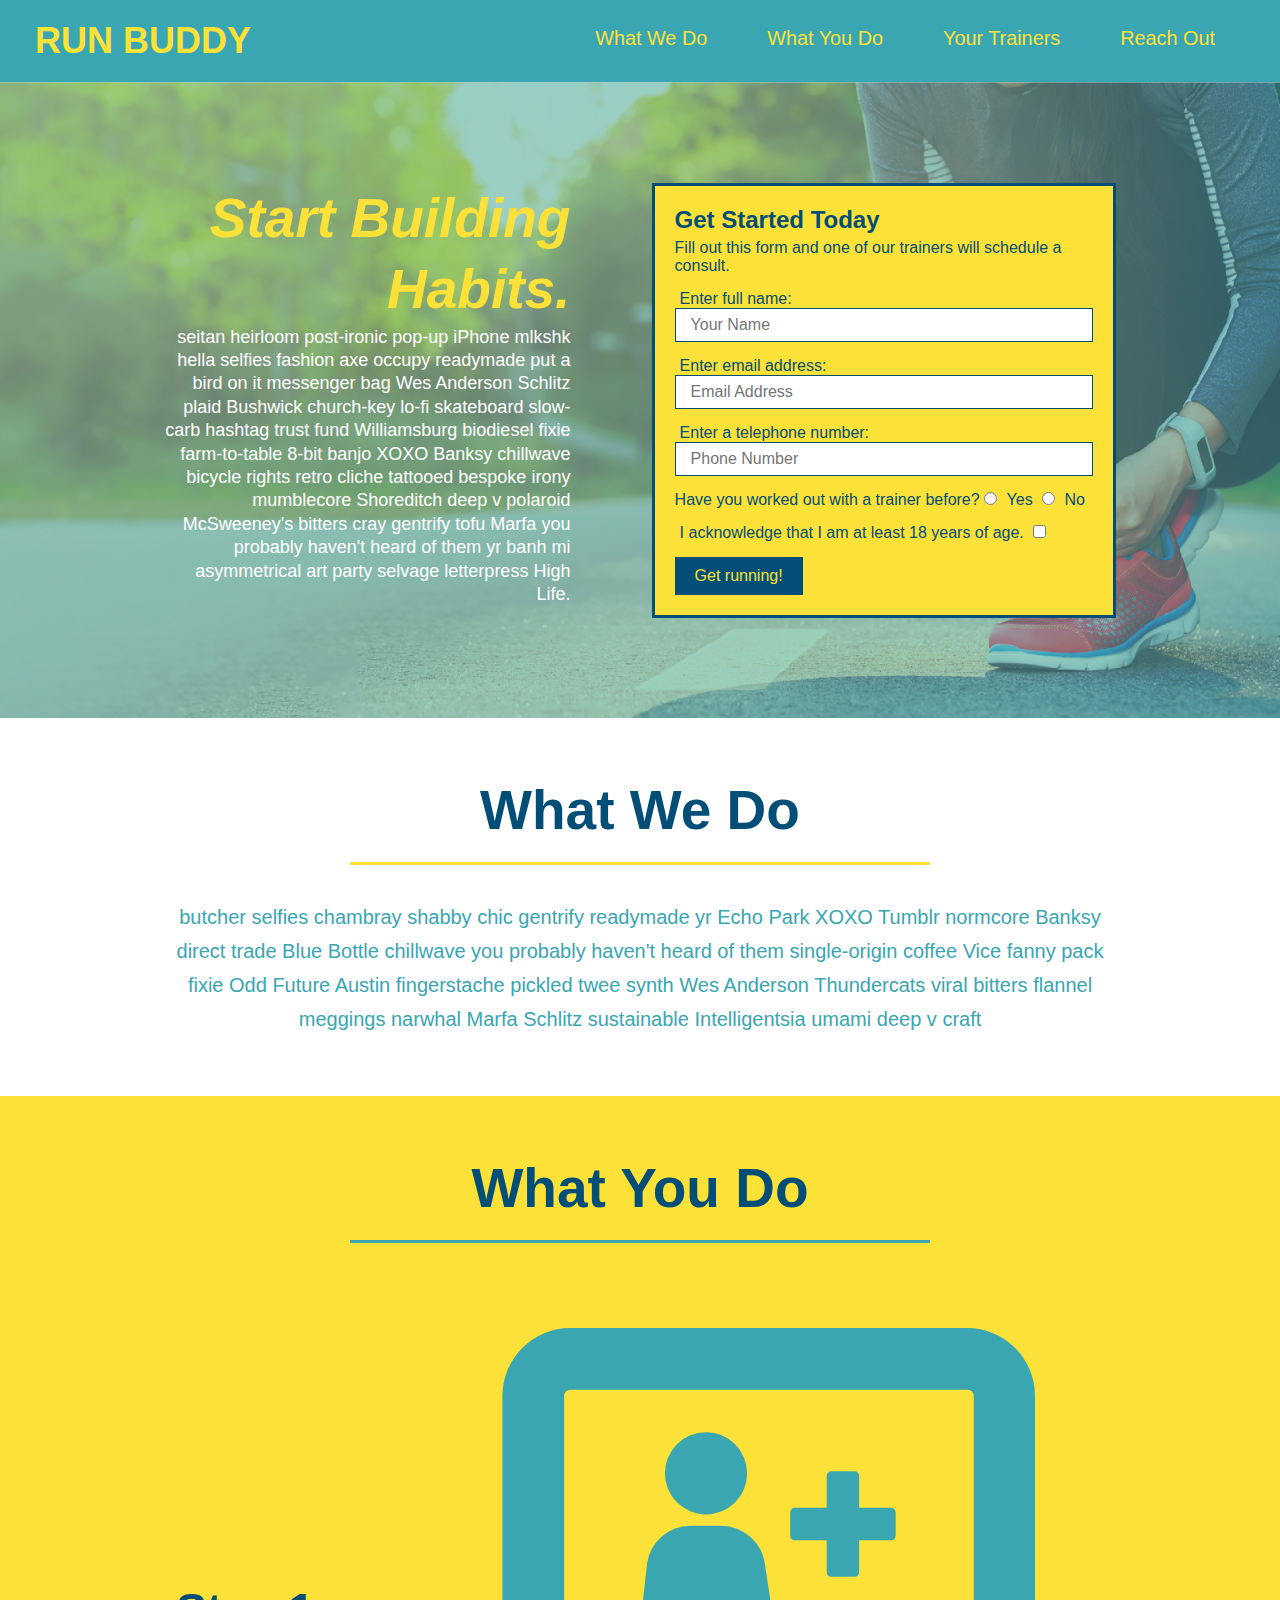
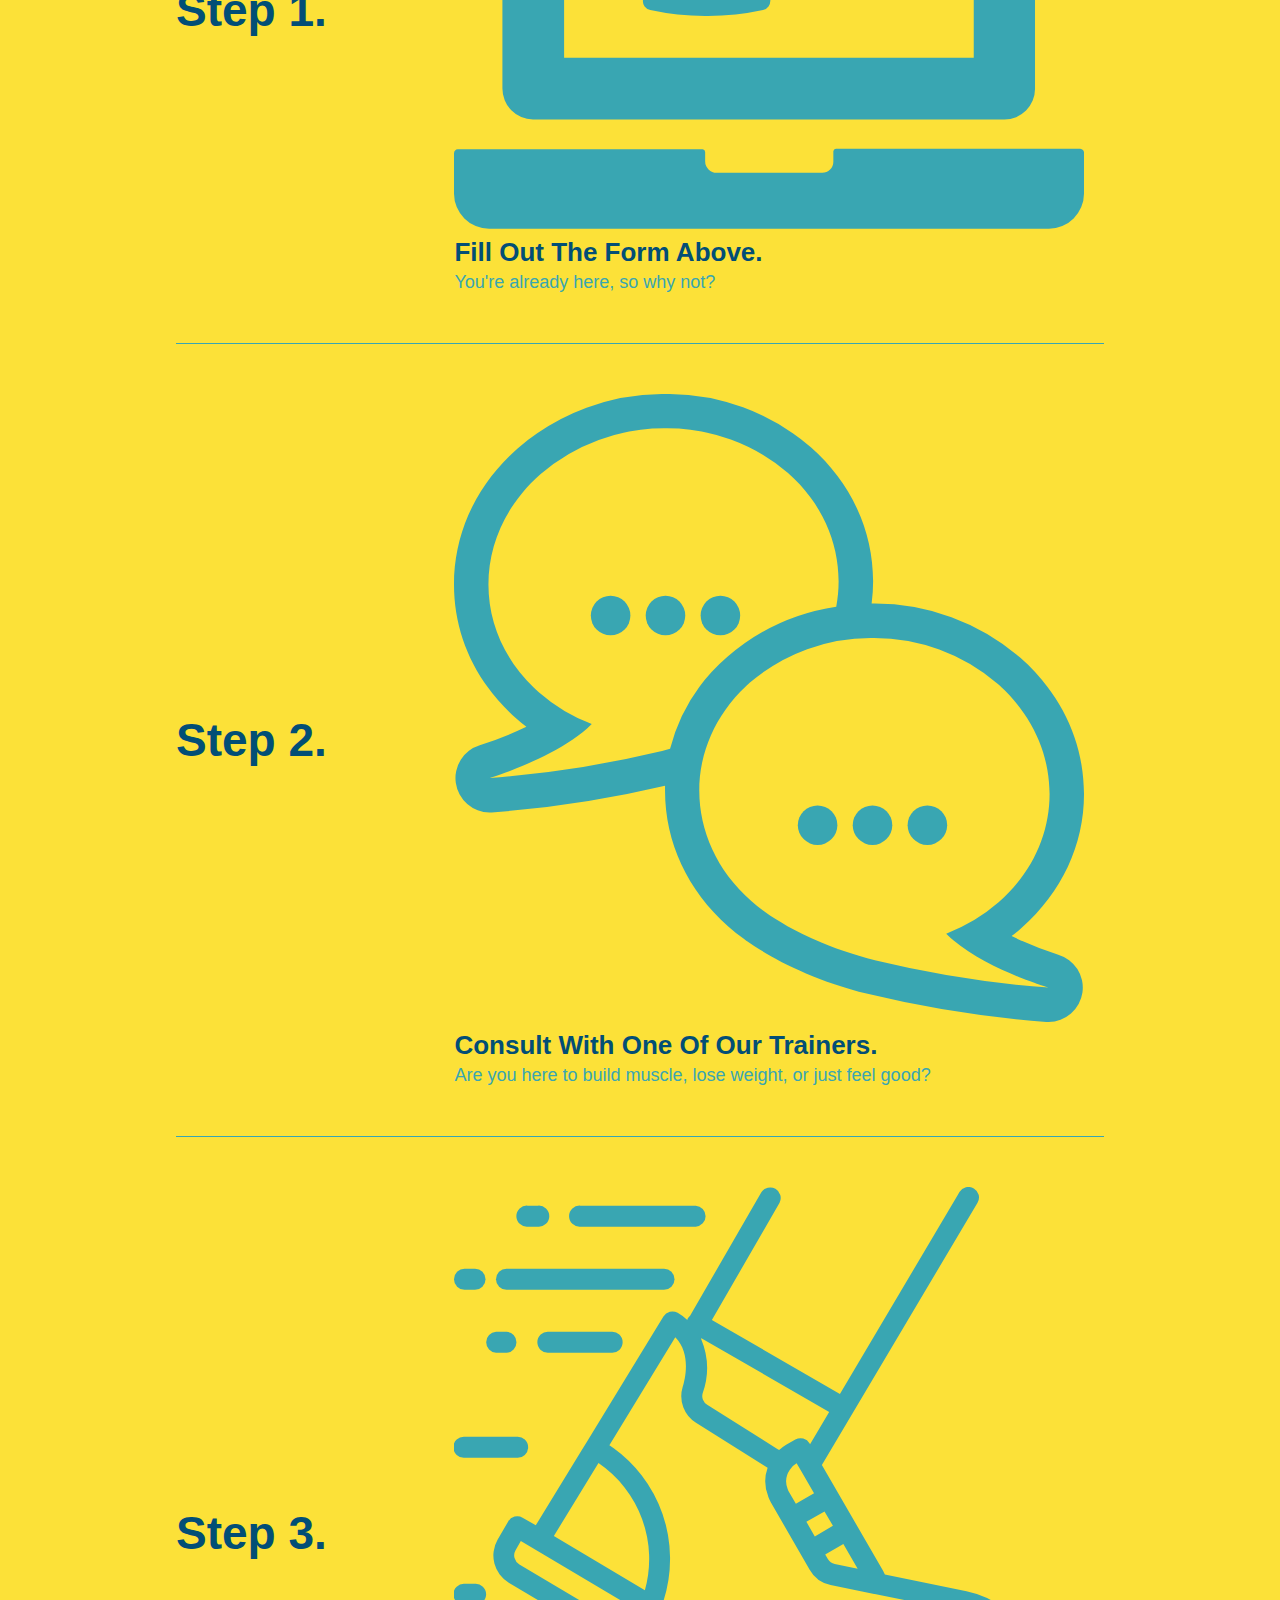
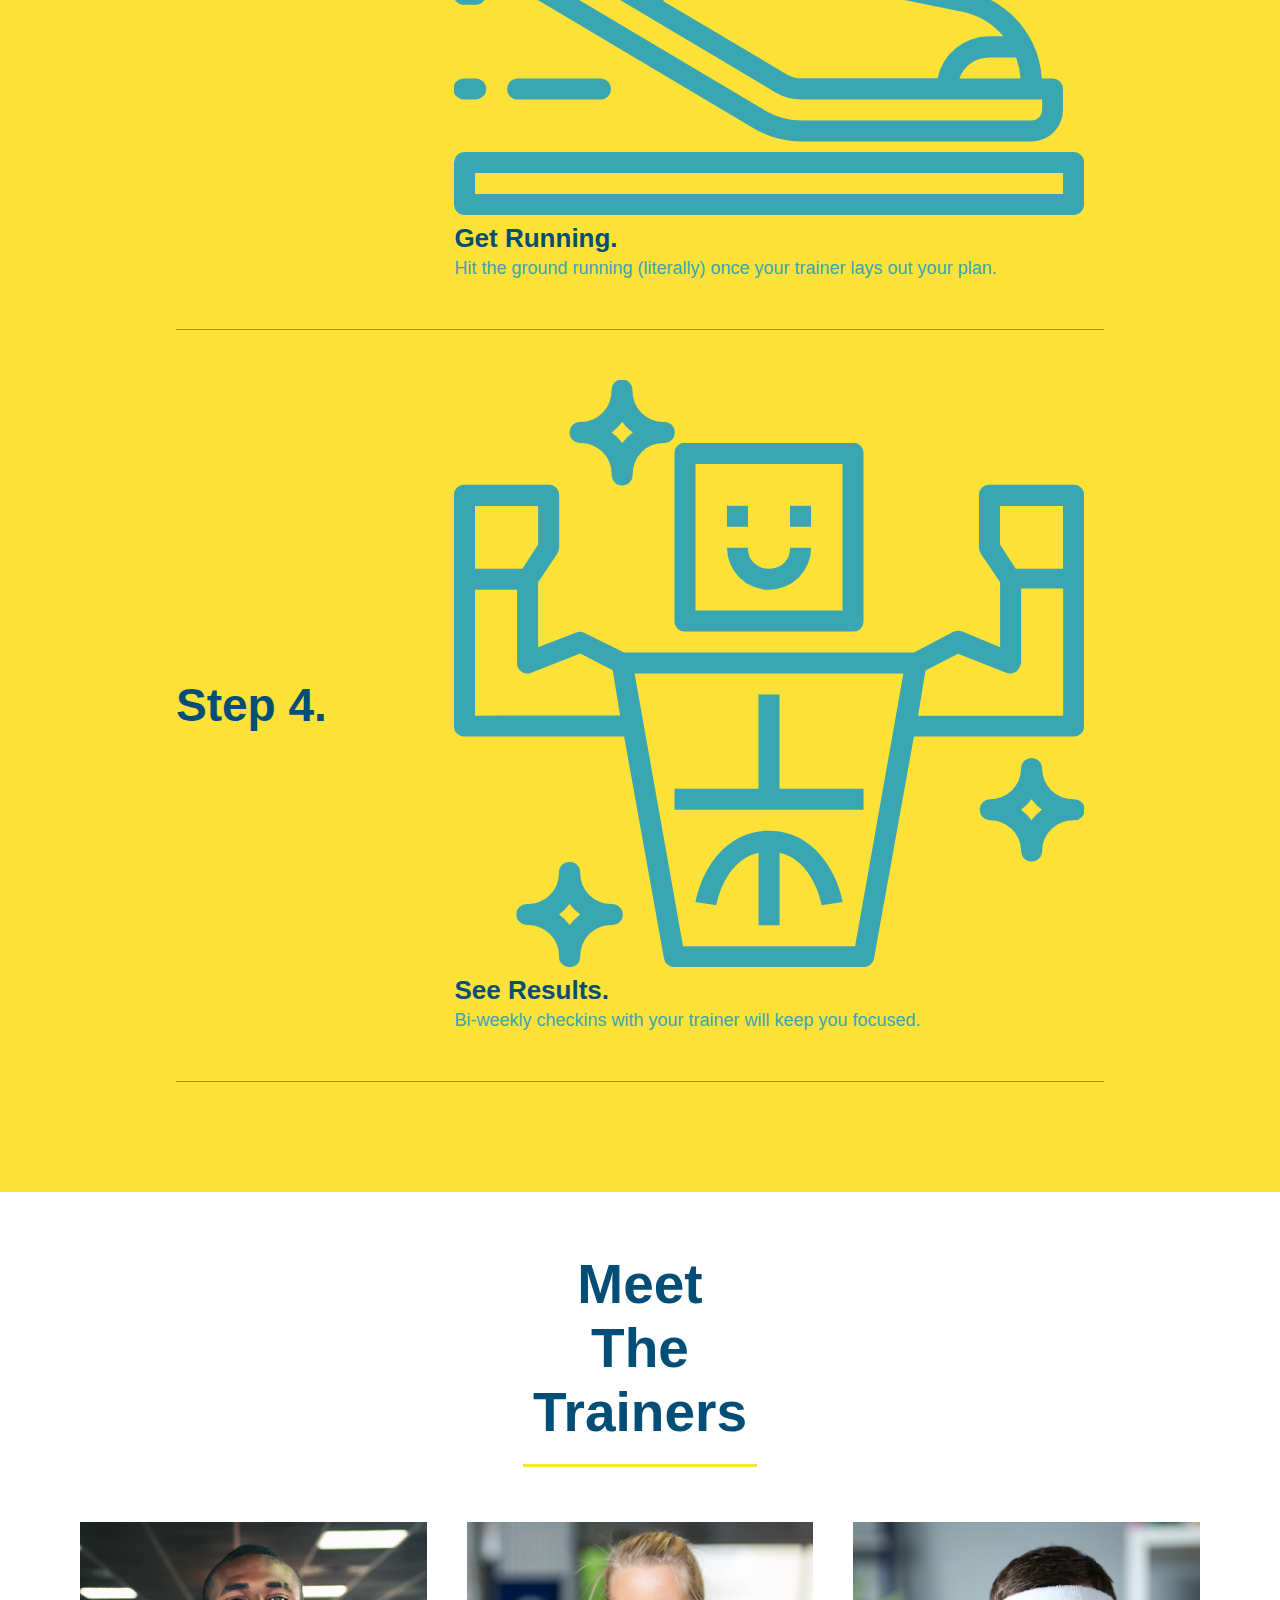
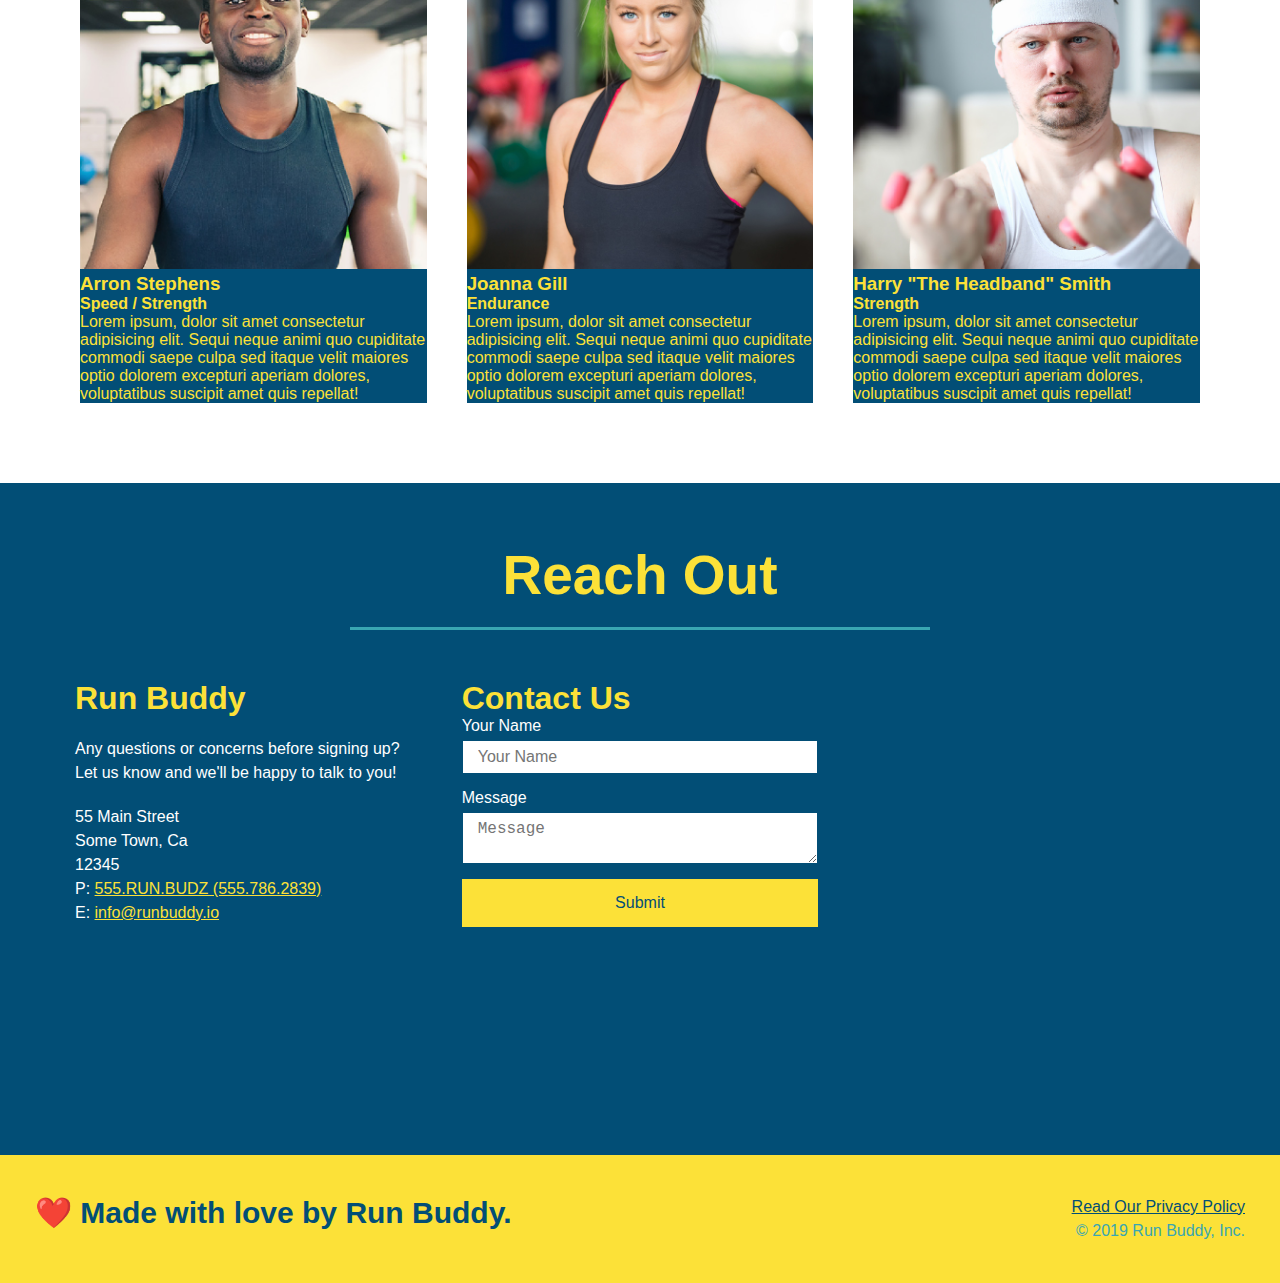
<file: index.html>
<!DOCTYPE html>
<html lang="en">
  <head>
    <meta charset="UTF-8" />
    <link rel="stylesheet" href="./assets/css/style.css">
    <title>Run Buddy</title>
  </head>
  <body>
    <!-- navigation tags - block level element -->
    <header>
      <h1>
        <a href="/">RUN BUDDY</a>
      </h1>
      <nav>
        <ul>
          <li>
            <a href="#what-we-do">What We Do</a>
          </li>
          <li>
            <a href="#what-you-do">What You Do</a>
          </li>
          <li>
            <a href="#your-trainers">Your Trainers</a>
          </li>
          <li>
            <a href="#reach-out">Reach Out</a>
          </li>
          
        </ul>
      </nav>
    </header>
    <!-- end navigation -->

    <!-- hero/jumbotron -->
    <section class="hero">
      <div class="hero-cta">
        <h2>Start Building Habits.</h2>
        <p>
          seitan heirloom post-ironic pop-up iPhone mlkshk hella selfies fashion axe occupy readymade put a bird on it
          messenger bag Wes Anderson Schlitz plaid Bushwick church-key lo-fi skateboard slow-carb hashtag trust fund
          Williamsburg biodiesel fixie farm-to-table 8-bit banjo XOXO Banksy chillwave bicycle rights retro cliche
          tattooed bespoke irony mumblecore Shoreditch deep v polaroid McSweeney's bitters cray gentrify tofu Marfa you
          probably haven't heard of them yr banh mi asymmetrical art party selvage letterpress High Life.
        </p>
      </div>

      <div class="hero-form">
        <h3>Get Started Today</h3>
        <p>Fill out this form and one of our trainers will schedule a consult.</p>
        <form>
          <label for="name">Enter full name:</label>
          <input type="text" placeholder="Your Name" id="name" name="name" class="form-input" />
          <label for="email">Enter email address:</label>
          <input type="email" placeholder="Email Address" id="email" name="email" class="form-input" />
          <label for="phone">Enter a telephone number:</label>
          <input type="tel" placeholder="Phone Number" name="phone" id="phone" class="form-input" />
          <p>
            Have you worked out with a trainer before? 
            <input type="radio" name="trainer-confirm" id="trainer-yes" />
            <label for="trainer-yes">Yes</label>
            <input type="radio" name="trainer-confirm" id="trainer-no"/>
            <label for="trainer-no">No</label>
          </p>
          <p>
            <label for="checkbox">
              I acknowledge that I am at least 18 years of age.
            </label>
            <input type="checkbox" name="checkpoint1" id="checkbox" />
          </p>
          <button type="submit">
            Get running!
          </button>
        </form>
      </div>
    </section>
    <!-- end header -->

    <!-- "what we do" start - <section> -->
    <section id="what-we-do" class="intro">
      <div class="flex-row">
        <h2 class="section-title primary-border">
          What We Do
        </h2>
      </div> 
        <div class="flex-row">
          <p>
            butcher selfies chambray shabby chic gentrify readymade yr Echo Park XOXO Tumblr normcore Banksy direct trade  Blue Bottle chillwave you probably haven't heard of them single-origin coffee Vice fanny pack fixie Odd Future Austin fingerstache pickled twee synth Wes Anderson Thundercats viral bitters flannel meggings narwhal Marfa Schlitz sustainable Intelligentsia umami deep v craft
          </p>
      </div>
    </section>
    <!-- end "what we do" -->

    <!-- "what you do" start -->
    <section id="what-you-do" class="steps">
      <div class="flex-row">
        <h2 class="section-title secondary-border">
          What You Do
        </h2> 
      </div>
      <div class="step">
        <h3>Step 1.</h3>
          <div class="step-info">
            <div class="step-img">
              <img src="./assets/images/step-1.svg" alt="" />
            </div>
          <div class="step-text">
              <h4>Fill Out The Form Above.</h4>
              <p>You're already here, so why not?</p>
              </div>
          </div>
      </div>

      <div class="step">
        <h3>Step 2.</h3>
        <div class="step-info">
          <div class="step-img">
           <img src="./assets/images/step-2.svg" alt="" />
          </div>
          <div class="step-text">
            <h4>Consult With One Of Our Trainers.</h4>
            <p>Are you here to build muscle, lose weight, or just feel good?</p>
          </div>
        </div>
      </div>

      <div class="step">
        <h3>Step 3.</h3>
        <div class="step-info">
          <div class="step-img">
            <img src="./assets/images/step-3.svg" alt="" />
          </div>
          <div class="step-text">
            <h4>Get Running.</h4>
            <p>Hit the ground running (literally) once your trainer lays out your plan.</p>
          </div>
        </div>
      </div>

      <div class="step">
        <h3>Step 4.</h3>
        <div class="step-info">
          <div class="step-img">
            <img src="./assets/images/step-4.svg" alt="" />
          </div>
          <div class="step-text">
            <h4>See Results.</h4>
            <p>Bi-weekly checkins with your trainer will keep you focused.</p>
          </div>
        </div>
      </div>


    </section>
    <!-- "what you do" end -->

    <!-- "meet the trainers" start -->
    <section id="your-trainers" class="trainers">
      <div class="flex-row">
        <h2 class="section-title primary-border">
          Meet The Trainers
        </h2>
      </div>
      <div class="trainers">
        <article class="trainer">
          <img src="./assets/images/trainer-1.jpg" alt="Arron Stephens in his workout clothes, ready to pump iron" />
          <div>
            <h3 class="trainer-name">Arron Stephens</h3>
            <h4 class="trainer-role">Speed / Strength</h4>
            <p>Lorem ipsum, dolor sit amet consectetur adipisicing elit. Sequi neque animi quo cupiditate commodi saepe culpa sed itaque velit maiores optio dolorem excepturi aperiam dolores, voluptatibus suscipit amet quis repellat!</p>
          </div>
        </article>

        <article class="trainer">
          <img src="./assets/images/trainer-2.jpg" alt="Joanna Gill cooling off after a work out" />
            <div>
              <h3 class="trainer-name">Joanna Gill</h3>
              <h4 class="trainer-role">Endurance</h4>
              <p>Lorem ipsum, dolor sit amet consectetur adipisicing elit. Sequi neque animi quo cupiditate commodi saepe culpa sed itaque velit maiores optio dolorem excepturi aperiam dolores, voluptatibus suscipit amet quis repellat!</p>
            </div>
        </article>

        <article class="trainer">
        <img src="./assets/images/trainer-3.jpg" alt="Harry Smith wearing a headband and lifting comically small pink weights" />
        <div>
          <h3 class="trainer-name">Harry "The Headband" Smith</h3>
          <h4 class="trainer-role">Strength</h4>
          <p>Lorem ipsum, dolor sit amet consectetur adipisicing elit. Sequi neque animi quo cupiditate commodi saepe culpa sed itaque velit maiores optio dolorem excepturi aperiam dolores, voluptatibus suscipit amet quis repellat!</p>
        </div>
        </article>
      </div>
    </section>
    <!-- "meet the trainers" end -->

    <!-- "reach out" start -->
    <section id="reach-out" class="contact">
      <div class="flex-row">
          <h2 class="section-title secondary-border">
            Reach Out
          </h2>
      </div>
    <div class="contact-info">
      <div>
        <h3>Run Buddy</h3>
        <p>
          Any questions or concerns before signing up?
          <br />
          Let us know and we'll be happy to talk to you!
        </p>

        <address>
          55 Main Street <br />
          Some Town, Ca <br />
          12345 <br />
          P: <a href="tel:555.786.2839">555.RUN.BUDZ (555.786.2839)</a><br />
          E: <a href="mailto://info@runbuddy.io">info@runbuddy.io</a>
        </address>

      </div>

      <div class="contact-form">
        <h3>Contact Us</h3>
        <form>
          <label for="contact-name">Your Name</label>
          <input type="text" id="contact-name" placeholder="Your Name" />

          <label for="contact-message">Message</label>
          <textarea id="contact-message" placeholder="Message"></textarea>

          <button type="submit">Submit</button>
        </form>
      </div>

      <iframe
        src="https://www.google.com/maps/embed?pb=!1m14!1m12!1m3!1d12182.30520634488!2d-74.0652613!3d40.2407219!2m3!1f0!2f0!3f0!3m2!1i1024!2i768!4f13.1!5e0!3m2!1sen!2sus!4v1561060983193!5m2!1sen!2sus"
        frameborder="0" style="border:0" allowfullscreen></iframe>

</div>
    </section>
    <!-- "reach out" end -->

    <!-- footer -->
    <footer>
      <h2>❤️ Made with love by Run Buddy.</h2>
      <div>
        <a href="./privacy-policy.html">Read Our Privacy Policy</a><br/>
        &copy; 2019 Run Buddy, Inc.
      </div>
    </footer>
    <!-- footer end -->
  </body>
</html>
</file>
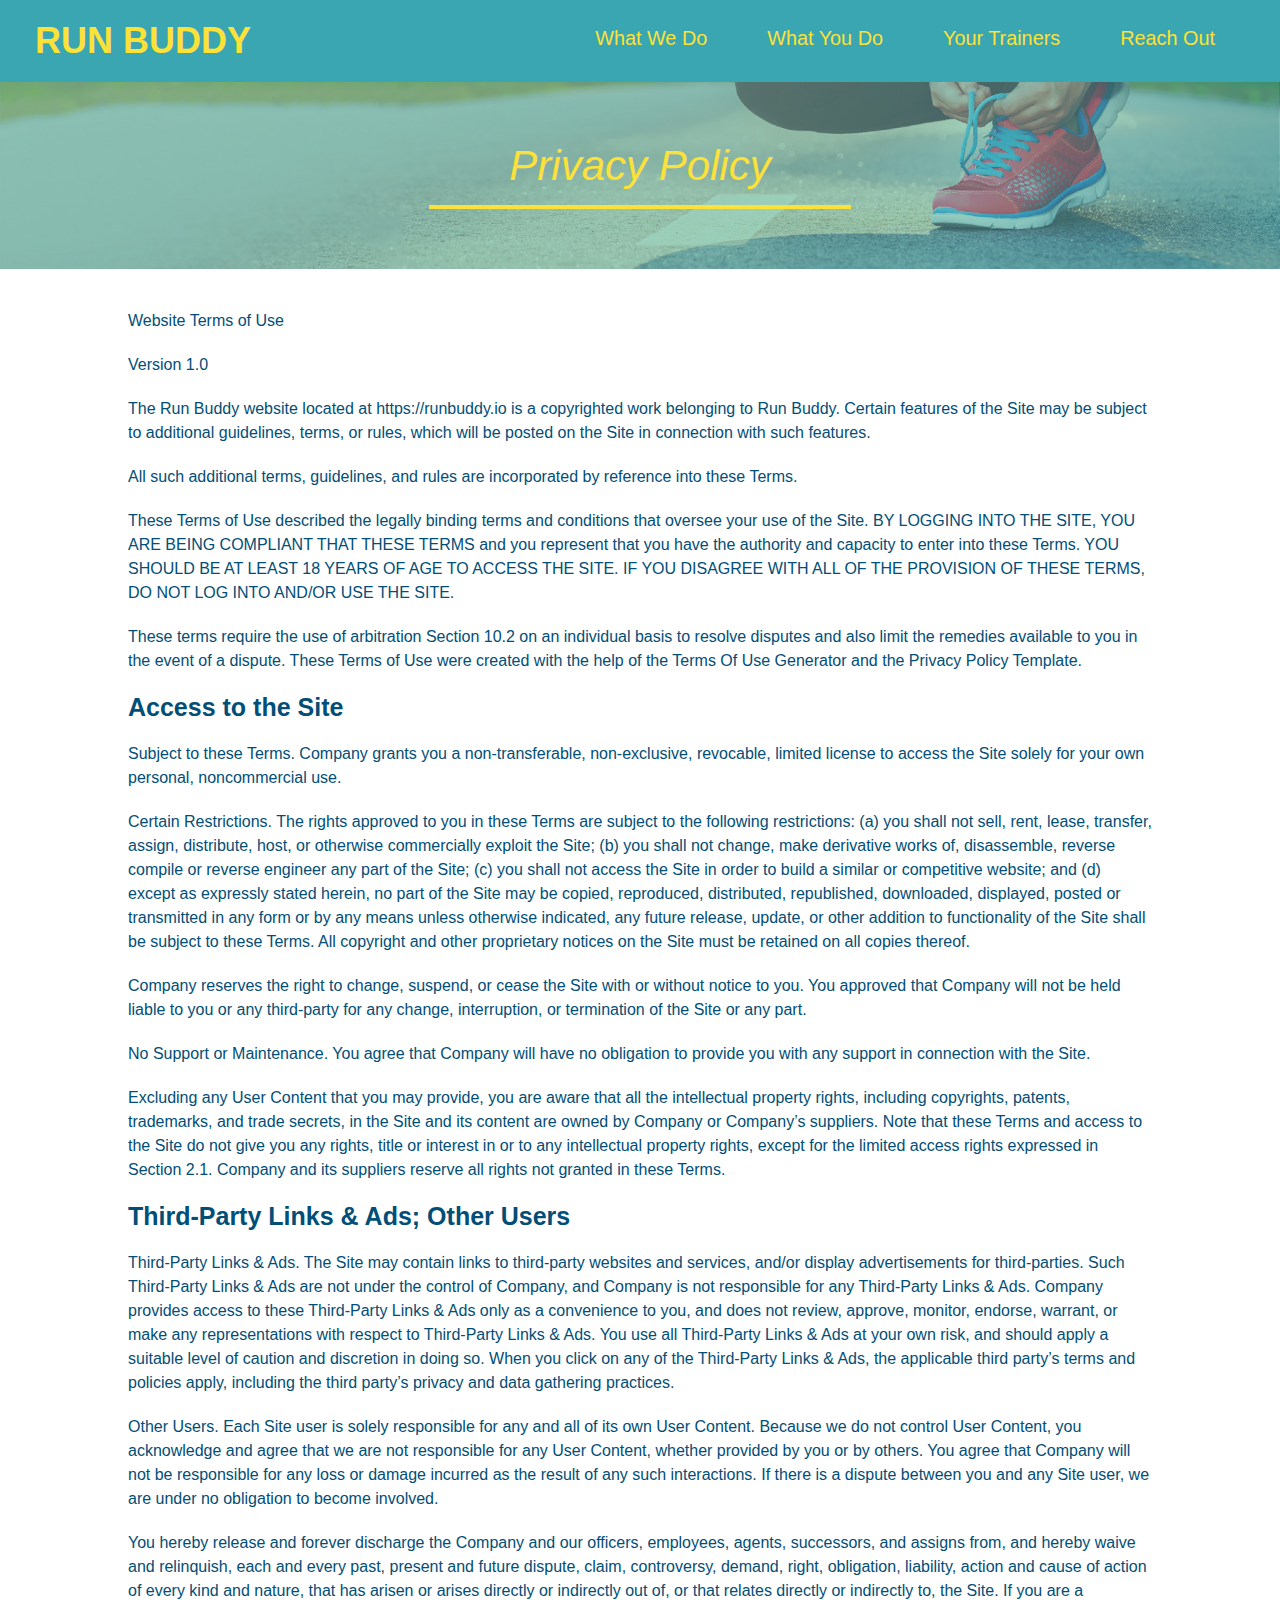
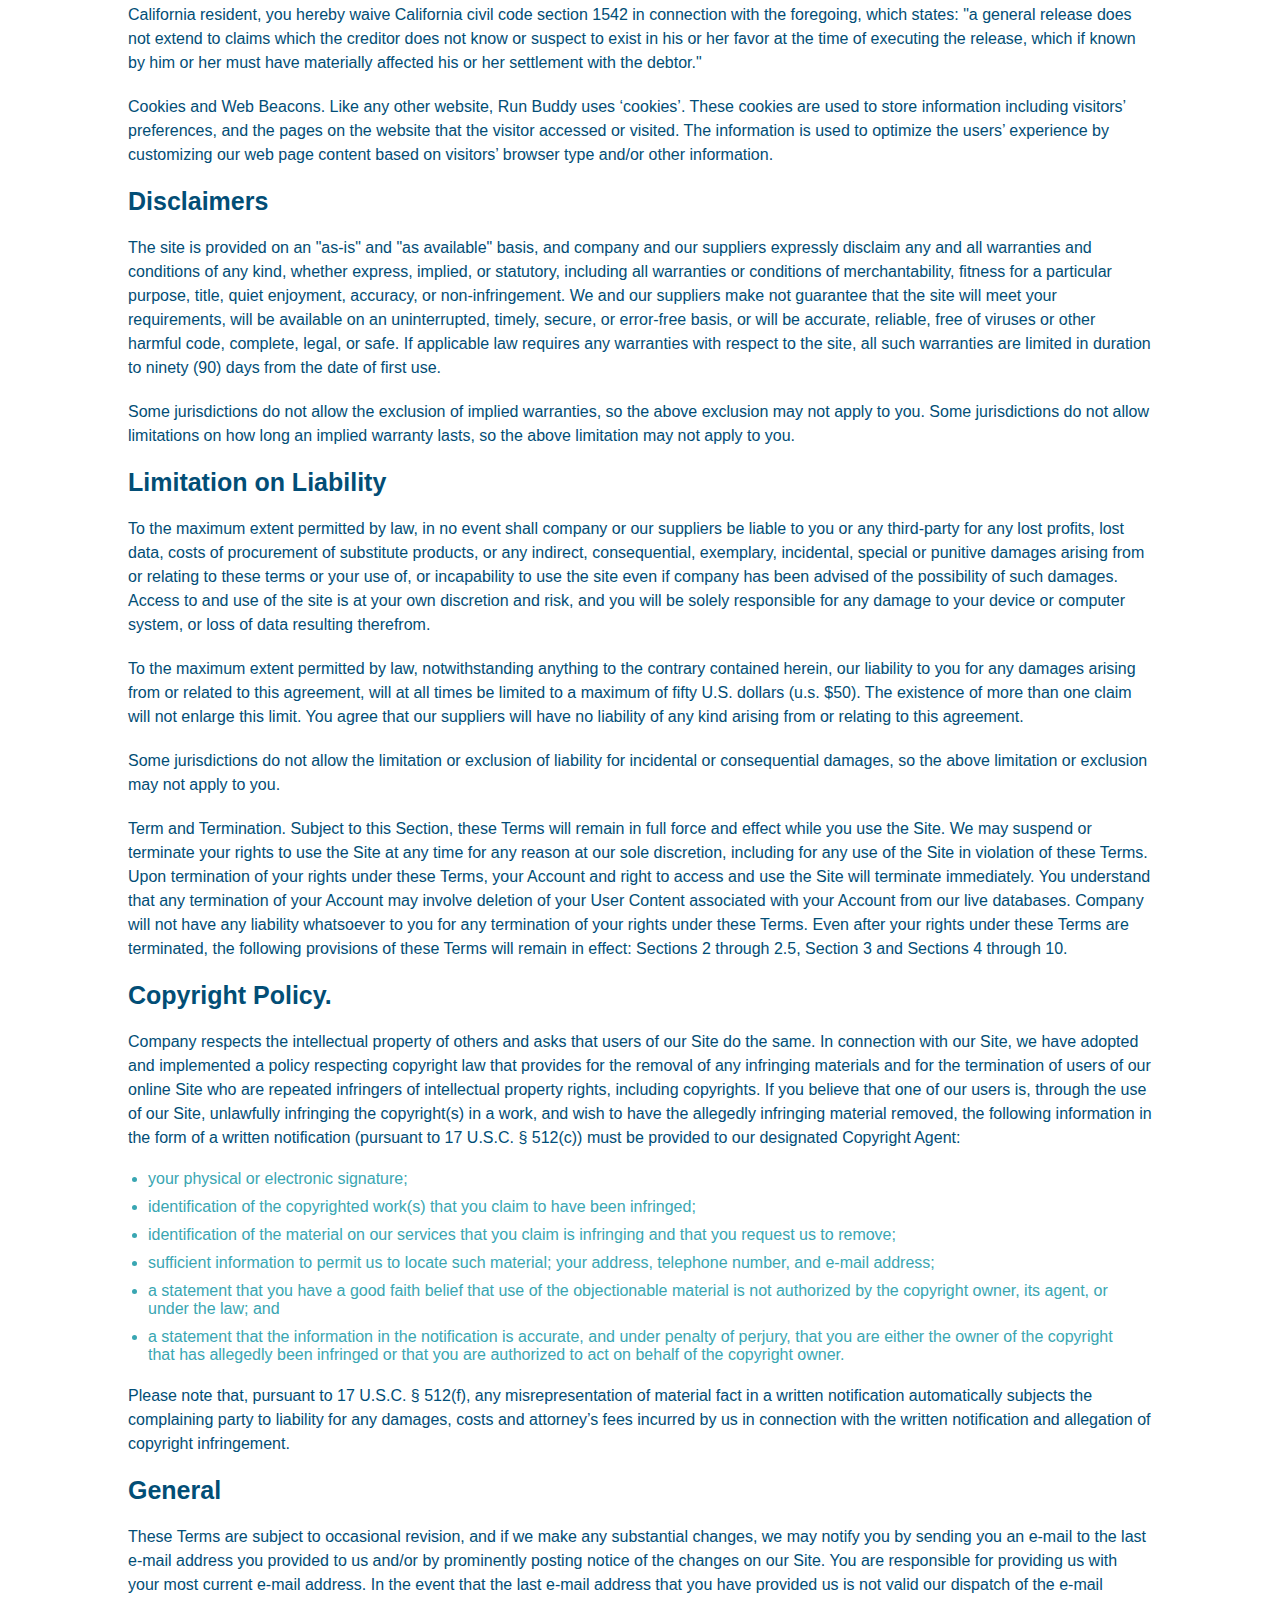
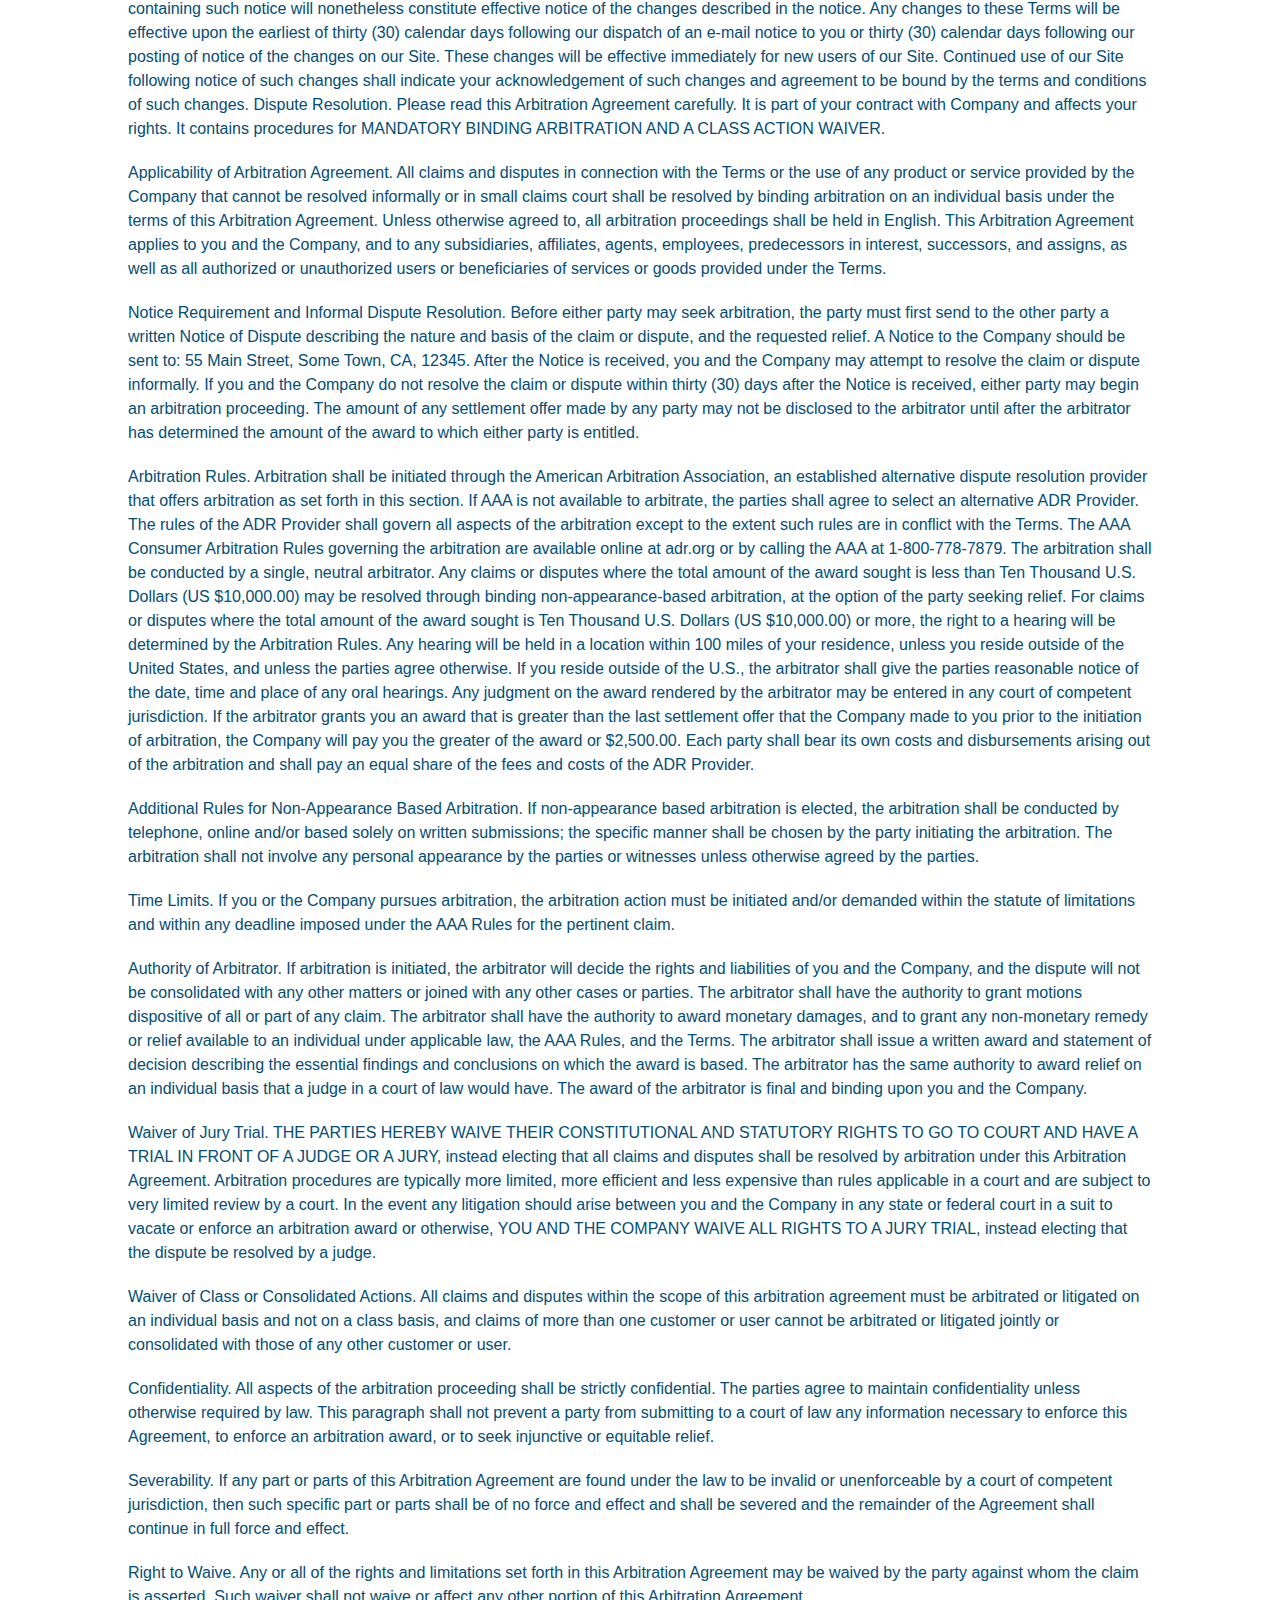
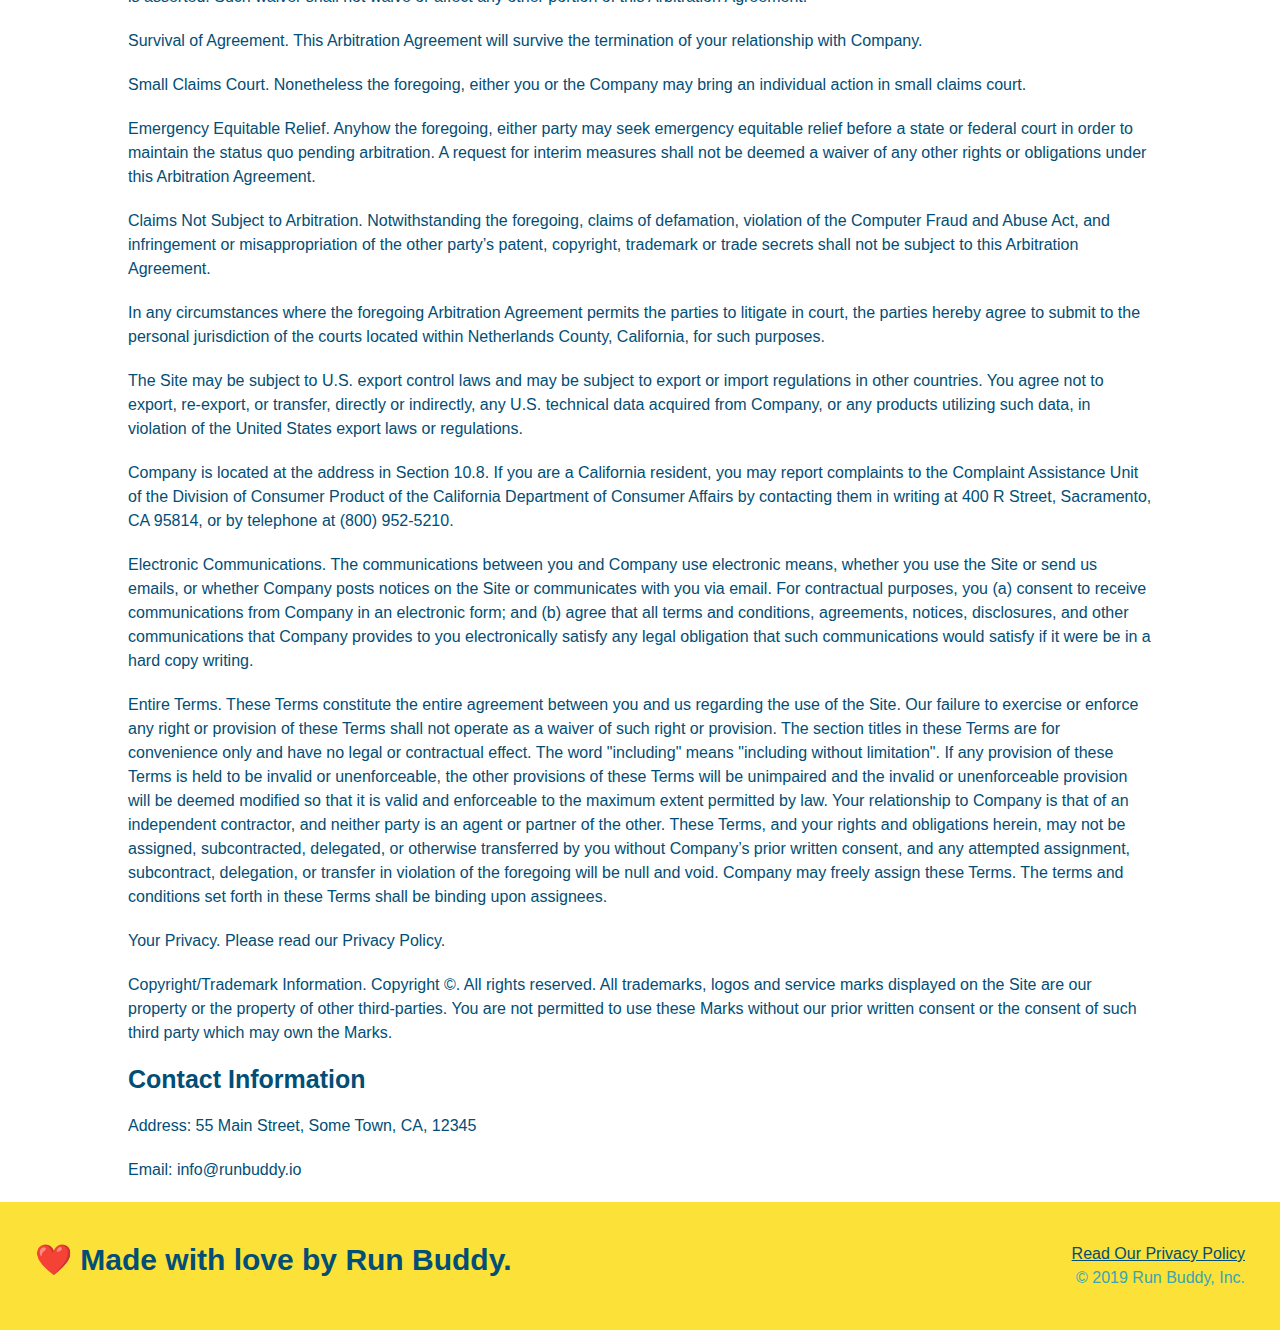
<file: privacy-policy.html>
<!DOCTYPE html>
<html lang="en">
  <head>
    <meta charset="UTF-8" />
    <link rel="stylesheet" href="./assets/css/style.css" />
    <link rel="stylesheet" href="./assets/css/secondary-styles.css" />
    <title>Run Buddy - Privacy Policy</title>
  </head>
  <body>
    <header>
      <h1>
        <a href="./index.html">RUN BUDDY</a>
      </h1>
      <nav>
        <ul>
          <li>
            <a href="./index.html#what-we-do">What We Do</a>
          </li>
          <li>
            <a href="./index.html#what-you-do">What You Do</a>
          </li>
          <li>
            <a href="./index.html#your-trainers">Your Trainers</a>
          </li>
          <li>
            <a href="./index.html#reach-out">Reach Out</a>
          </li>
        </ul>
      </nav>
    </header>
    <!-- end navigation -->

    <!-- hero/jumbotron -->
    <section class="hero">
      <h2 class="page-title">
        Privacy Policy
      </h2>
    </section>

    <!-- body copy -->
    <article class="secondary-content">
      <p>
        Website Terms of Use
      </p>

      <p>
        Version 1.0
      </p>

      <p>
        The Run Buddy website located at https://runbuddy.io is a copyrighted work belonging to Run Buddy. Certain
        features of the Site may be subject to additional guidelines, terms, or rules, which will be posted on the Site
        in connection with such features.
      </p>

      <p>
        All such additional terms, guidelines, and rules are incorporated by reference into these Terms.
      </p>

      <p>
        These Terms of Use described the legally binding terms and conditions that oversee your use of the Site. BY
        LOGGING INTO THE SITE, YOU ARE BEING COMPLIANT THAT THESE TERMS and you represent that you have the authority
        and capacity to enter into these Terms. YOU SHOULD BE AT LEAST 18 YEARS OF AGE TO ACCESS THE SITE. IF YOU
        DISAGREE WITH ALL OF THE PROVISION OF THESE TERMS, DO NOT LOG INTO AND/OR USE THE SITE.
      </p>

      <p>
        These terms require the use of arbitration Section 10.2 on an individual basis to resolve disputes and also
        limit the remedies available to you in the event of a dispute. These Terms of Use were created with the help of
        the Terms Of Use Generator and the Privacy Policy Template.
      </p>

      <h3>
        Access to the Site
      </h3>

      <p>
        Subject to these Terms. Company grants you a non-transferable, non-exclusive, revocable, limited license to
        access the Site solely for your own personal, noncommercial use.
      </p>

      <p>
        Certain Restrictions. The rights approved to you in these Terms are subject to the following restrictions: (a)
        you shall not sell, rent, lease, transfer, assign, distribute, host, or otherwise commercially exploit the Site;
        (b) you shall not change, make derivative works of, disassemble, reverse compile or reverse engineer any part of
        the Site; (c) you shall not access the Site in order to build a similar or competitive website; and (d) except
        as expressly stated herein, no part of the Site may be copied, reproduced, distributed, republished, downloaded,
        displayed, posted or transmitted in any form or by any means unless otherwise indicated, any future release,
        update, or other addition to functionality of the Site shall be subject to these Terms. All copyright and other
        proprietary notices on the Site must be retained on all copies thereof.
      </p>

      <p>
        Company reserves the right to change, suspend, or cease the Site with or without notice to you. You approved
        that Company will not be held liable to you or any third-party for any change, interruption, or termination of
        the Site or any part.
      </p>

      <p>
        No Support or Maintenance. You agree that Company will have no obligation to provide you with any support in
        connection with the Site.
      </p>

      <p>
        Excluding any User Content that you may provide, you are aware that all the intellectual property rights,
        including copyrights, patents, trademarks, and trade secrets, in the Site and its content are owned by Company
        or Company’s suppliers. Note that these Terms and access to the Site do not give you any rights, title or
        interest in or to any intellectual property rights, except for the limited access rights expressed in Section
        2.1. Company and its suppliers reserve all rights not granted in these Terms.
      </p>

      <h3>
        Third-Party Links & Ads; Other Users
      </h3>

      <p>
        Third-Party Links & Ads. The Site may contain links to third-party websites and services, and/or display
        advertisements for third-parties. Such Third-Party Links & Ads are not under the control of Company, and Company
        is not responsible for any Third-Party Links & Ads. Company provides access to these Third-Party Links & Ads
        only as a convenience to you, and does not review, approve, monitor, endorse, warrant, or make any
        representations with respect to Third-Party Links & Ads. You use all Third-Party Links & Ads at your own risk,
        and should apply a suitable level of caution and discretion in doing so. When you click on any of the
        Third-Party Links & Ads, the applicable third party’s terms and policies apply, including the third party’s
        privacy and data gathering practices.
      </p>

      <p>
        Other Users. Each Site user is solely responsible for any and all of its own User Content. Because we do not
        control User Content, you acknowledge and agree that we are not responsible for any User Content, whether
        provided by you or by others. You agree that Company will not be responsible for any loss or damage incurred as
        the result of any such interactions. If there is a dispute between you and any Site user, we are under no
        obligation to become involved.
      </p>

      <p>
        You hereby release and forever discharge the Company and our officers, employees, agents, successors, and
        assigns from, and hereby waive and relinquish, each and every past, present and future dispute, claim,
        controversy, demand, right, obligation, liability, action and cause of action of every kind and nature, that has
        arisen or arises directly or indirectly out of, or that relates directly or indirectly to, the Site. If you are
        a California resident, you hereby waive California civil code section 1542 in connection with the foregoing,
        which states: "a general release does not extend to claims which the creditor does not know or suspect to exist
        in his or her favor at the time of executing the release, which if known by him or her must have materially
        affected his or her settlement with the debtor."
      </p>

      <p>
        Cookies and Web Beacons. Like any other website, Run Buddy uses ‘cookies’. These cookies are used to store
        information including visitors’ preferences, and the pages on the website that the visitor accessed or visited.
        The information is used to optimize the users’ experience by customizing our web page content based on visitors’
        browser type and/or other information.
      </p>

      <h3>
        Disclaimers
      </h3>

      <p>
        The site is provided on an "as-is" and "as available" basis, and company and our suppliers expressly disclaim
        any and all warranties and conditions of any kind, whether express, implied, or statutory, including all
        warranties or conditions of merchantability, fitness for a particular purpose, title, quiet enjoyment, accuracy,
        or non-infringement. We and our suppliers make not guarantee that the site will meet your requirements, will be
        available on an uninterrupted, timely, secure, or error-free basis, or will be accurate, reliable, free of
        viruses or other harmful code, complete, legal, or safe. If applicable law requires any warranties with respect
        to the site, all such warranties are limited in duration to ninety (90) days from the date of first use.
      </p>

      <p>
        Some jurisdictions do not allow the exclusion of implied warranties, so the above exclusion may not apply to
        you. Some jurisdictions do not allow limitations on how long an implied warranty lasts, so the above limitation
        may not apply to you.
      </p>

      <h3>
        Limitation on Liability
      </h3>

      <p>
        To the maximum extent permitted by law, in no event shall company or our suppliers be liable to you or any
        third-party for any lost profits, lost data, costs of procurement of substitute products, or any indirect,
        consequential, exemplary, incidental, special or punitive damages arising from or relating to these terms or
        your use of, or incapability to use the site even if company has been advised of the possibility of such
        damages. Access to and use of the site is at your own discretion and risk, and you will be solely responsible
        for any damage to your device or computer system, or loss of data resulting therefrom.
      </p>

      <p>
        To the maximum extent permitted by law, notwithstanding anything to the contrary contained herein, our liability
        to you for any damages arising from or related to this agreement, will at all times be limited to a maximum of
        fifty U.S. dollars (u.s. $50). The existence of more than one claim will not enlarge this limit. You agree that
        our suppliers will have no liability of any kind arising from or relating to this agreement.
      </p>

      <p>
        Some jurisdictions do not allow the limitation or exclusion of liability for incidental or consequential
        damages, so the above limitation or exclusion may not apply to you.
      </p>

      <p>
        Term and Termination. Subject to this Section, these Terms will remain in full force and effect while you use
        the Site. We may suspend or terminate your rights to use the Site at any time for any reason at our sole
        discretion, including for any use of the Site in violation of these Terms. Upon termination of your rights under
        these Terms, your Account and right to access and use the Site will terminate immediately. You understand that
        any termination of your Account may involve deletion of your User Content associated with your Account from our
        live databases. Company will not have any liability whatsoever to you for any termination of your rights under
        these Terms. Even after your rights under these Terms are terminated, the following provisions of these Terms
        will remain in effect: Sections 2 through 2.5, Section 3 and Sections 4 through 10.
      </p>

      <h3>
        Copyright Policy.
      </h3>

      <p>
        Company respects the intellectual property of others and asks that users of our Site do the same. In connection
        with our Site, we have adopted and implemented a policy respecting copyright law that provides for the removal
        of any infringing materials and for the termination of users of our online Site who are repeated infringers of
        intellectual property rights, including copyrights. If you believe that one of our users is, through the use of
        our Site, unlawfully infringing the copyright(s) in a work, and wish to have the allegedly infringing material
        removed, the following information in the form of a written notification (pursuant to 17 U.S.C. § 512(c)) must
        be provided to our designated Copyright Agent:
      </p>

      <ul>
        <li>
          your physical or electronic signature;
        </li>
        <li>
          identification of the copyrighted work(s) that you claim to have been infringed;
        </li>
        <li>
          identification of the material on our services that you claim is infringing and that you request us to remove;
        </li>
        <li>
          sufficient information to permit us to locate such material; your address, telephone number, and e-mail
          address;
        </li>
        <li>
          a statement that you have a good faith belief that use of the objectionable material is not authorized by the
          copyright owner, its agent, or under the law; and
        </li>
        <li>
          a statement that the information in the notification is accurate, and under penalty of perjury, that you are
          either the owner of the copyright that has allegedly been infringed or that you are authorized to act on
          behalf of the copyright owner.
        </li>
      </ul>

      <p>
        Please note that, pursuant to 17 U.S.C. § 512(f), any misrepresentation of material fact in a written
        notification automatically subjects the complaining party to liability for any damages, costs and attorney’s
        fees incurred by us in connection with the written notification and allegation of copyright infringement.
      </p>

      <h3>
        General
      </h3>

      <p>
        These Terms are subject to occasional revision, and if we make any substantial changes, we may notify you by
        sending you an e-mail to the last e-mail address you provided to us and/or by prominently posting notice of the
        changes on our Site. You are responsible for providing us with your most current e-mail address. In the event
        that the last e-mail address that you have provided us is not valid our dispatch of the e-mail containing such
        notice will nonetheless constitute effective notice of the changes described in the notice. Any changes to these
        Terms will be effective upon the earliest of thirty (30) calendar days following our dispatch of an e-mail
        notice to you or thirty (30) calendar days following our posting of notice of the changes on our Site. These
        changes will be effective immediately for new users of our Site. Continued use of our Site following notice of
        such changes shall indicate your acknowledgement of such changes and agreement to be bound by the terms and
        conditions of such changes. Dispute Resolution. Please read this Arbitration Agreement carefully. It is part of
        your contract with Company and affects your rights. It contains procedures for MANDATORY BINDING ARBITRATION AND
        A CLASS ACTION WAIVER.
      </p>

      <p>
        Applicability of Arbitration Agreement. All claims and disputes in connection with the Terms or the use of any
        product or service provided by the Company that cannot be resolved informally or in small claims court shall be
        resolved by binding arbitration on an individual basis under the terms of this Arbitration Agreement. Unless
        otherwise agreed to, all arbitration proceedings shall be held in English. This Arbitration Agreement applies to
        you and the Company, and to any subsidiaries, affiliates, agents, employees, predecessors in interest,
        successors, and assigns, as well as all authorized or unauthorized users or beneficiaries of services or goods
        provided under the Terms.
      </p>

      <p>
        Notice Requirement and Informal Dispute Resolution. Before either party may seek arbitration, the party must
        first send to the other party a written Notice of Dispute describing the nature and basis of the claim or
        dispute, and the requested relief. A Notice to the Company should be sent to: 55 Main Street, Some Town, CA,
        12345. After the Notice is received, you and the Company may attempt to resolve the claim or dispute informally.
        If you and the Company do not resolve the claim or dispute within thirty (30) days after the Notice is received,
        either party may begin an arbitration proceeding. The amount of any settlement offer made by any party may not
        be disclosed to the arbitrator until after the arbitrator has determined the amount of the award to which either
        party is entitled.
      </p>

      <p>
        Arbitration Rules. Arbitration shall be initiated through the American Arbitration Association, an established
        alternative dispute resolution provider that offers arbitration as set forth in this section. If AAA is not
        available to arbitrate, the parties shall agree to select an alternative ADR Provider. The rules of the ADR
        Provider shall govern all aspects of the arbitration except to the extent such rules are in conflict with the
        Terms. The AAA Consumer Arbitration Rules governing the arbitration are available online at adr.org or by
        calling the AAA at 1-800-778-7879. The arbitration shall be conducted by a single, neutral arbitrator. Any
        claims or disputes where the total amount of the award sought is less than Ten Thousand U.S. Dollars (US
        $10,000.00) may be resolved through binding non-appearance-based arbitration, at the option of the party seeking
        relief. For claims or disputes where the total amount of the award sought is Ten Thousand U.S. Dollars (US
        $10,000.00) or more, the right to a hearing will be determined by the Arbitration Rules. Any hearing will be
        held in a location within 100 miles of your residence, unless you reside outside of the United States, and
        unless the parties agree otherwise. If you reside outside of the U.S., the arbitrator shall give the parties
        reasonable notice of the date, time and place of any oral hearings. Any judgment on the award rendered by the
        arbitrator may be entered in any court of competent jurisdiction. If the arbitrator grants you an award that is
        greater than the last settlement offer that the Company made to you prior to the initiation of arbitration, the
        Company will pay you the greater of the award or $2,500.00. Each party shall bear its own costs and
        disbursements arising out of the arbitration and shall pay an equal share of the fees and costs of the ADR
        Provider.
      </p>

      <p>
        Additional Rules for Non-Appearance Based Arbitration. If non-appearance based arbitration is elected, the
        arbitration shall be conducted by telephone, online and/or based solely on written submissions; the specific
        manner shall be chosen by the party initiating the arbitration. The arbitration shall not involve any personal
        appearance by the parties or witnesses unless otherwise agreed by the parties.
      </p>

      <p>
        Time Limits. If you or the Company pursues arbitration, the arbitration action must be initiated and/or demanded
        within the statute of limitations and within any deadline imposed under the AAA Rules for the pertinent claim.
      </p>

      <p>
        Authority of Arbitrator. If arbitration is initiated, the arbitrator will decide the rights and liabilities of
        you and the Company, and the dispute will not be consolidated with any other matters or joined with any other
        cases or parties. The arbitrator shall have the authority to grant motions dispositive of all or part of any
        claim. The arbitrator shall have the authority to award monetary damages, and to grant any non-monetary remedy
        or relief available to an individual under applicable law, the AAA Rules, and the Terms. The arbitrator shall
        issue a written award and statement of decision describing the essential findings and conclusions on which the
        award is based. The arbitrator has the same authority to award relief on an individual basis that a judge in a
        court of law would have. The award of the arbitrator is final and binding upon you and the Company.
      </p>

      <p>
        Waiver of Jury Trial. THE PARTIES HEREBY WAIVE THEIR CONSTITUTIONAL AND STATUTORY RIGHTS TO GO TO COURT AND HAVE
        A TRIAL IN FRONT OF A JUDGE OR A JURY, instead electing that all claims and disputes shall be resolved by
        arbitration under this Arbitration Agreement. Arbitration procedures are typically more limited, more efficient
        and less expensive than rules applicable in a court and are subject to very limited review by a court. In the
        event any litigation should arise between you and the Company in any state or federal court in a suit to vacate
        or enforce an arbitration award or otherwise, YOU AND THE COMPANY WAIVE ALL RIGHTS TO A JURY TRIAL, instead
        electing that the dispute be resolved by a judge.
      </p>

      <p>
        Waiver of Class or Consolidated Actions. All claims and disputes within the scope of this arbitration agreement
        must be arbitrated or litigated on an individual basis and not on a class basis, and claims of more than one
        customer or user cannot be arbitrated or litigated jointly or consolidated with those of any other customer or
        user.
      </p>

      <p>
        Confidentiality. All aspects of the arbitration proceeding shall be strictly confidential. The parties agree to
        maintain confidentiality unless otherwise required by law. This paragraph shall not prevent a party from
        submitting to a court of law any information necessary to enforce this Agreement, to enforce an arbitration
        award, or to seek injunctive or equitable relief.
      </p>

      <p>
        Severability. If any part or parts of this Arbitration Agreement are found under the law to be invalid or
        unenforceable by a court of competent jurisdiction, then such specific part or parts shall be of no force and
        effect and shall be severed and the remainder of the Agreement shall continue in full force and effect.
      </p>

      <p>
        Right to Waive. Any or all of the rights and limitations set forth in this Arbitration Agreement may be waived
        by the party against whom the claim is asserted. Such waiver shall not waive or affect any other portion of this
        Arbitration Agreement.
      </p>

      <p>
        Survival of Agreement. This Arbitration Agreement will survive the termination of your relationship with
        Company.
      </p>

      <p>
        Small Claims Court. Nonetheless the foregoing, either you or the Company may bring an individual action in small
        claims court.
      </p>

      <p>
        Emergency Equitable Relief. Anyhow the foregoing, either party may seek emergency equitable relief before a
        state or federal court in order to maintain the status quo pending arbitration. A request for interim measures
        shall not be deemed a waiver of any other rights or obligations under this Arbitration Agreement.
      </p>

      <p>
        Claims Not Subject to Arbitration. Notwithstanding the foregoing, claims of defamation, violation of the
        Computer Fraud and Abuse Act, and infringement or misappropriation of the other party’s patent, copyright,
        trademark or trade secrets shall not be subject to this Arbitration Agreement.
      </p>

      <p>
        In any circumstances where the foregoing Arbitration Agreement permits the parties to litigate in court, the
        parties hereby agree to submit to the personal jurisdiction of the courts located within Netherlands County,
        California, for such purposes.
      </p>

      <p>
        The Site may be subject to U.S. export control laws and may be subject to export or import regulations in other
        countries. You agree not to export, re-export, or transfer, directly or indirectly, any U.S. technical data
        acquired from Company, or any products utilizing such data, in violation of the United States export laws or
        regulations.
      </p>

      <p>
        Company is located at the address in Section 10.8. If you are a California resident, you may report complaints
        to the Complaint Assistance Unit of the Division of Consumer Product of the California Department of Consumer
        Affairs by contacting them in writing at 400 R Street, Sacramento, CA 95814, or by telephone at (800) 952-5210.
      </p>

      <p>
        Electronic Communications. The communications between you and Company use electronic means, whether you use the
        Site or send us emails, or whether Company posts notices on the Site or communicates with you via email. For
        contractual purposes, you (a) consent to receive communications from Company in an electronic form; and (b)
        agree that all terms and conditions, agreements, notices, disclosures, and other communications that Company
        provides to you electronically satisfy any legal obligation that such communications would satisfy if it were be
        in a hard copy writing.
      </p>

      <p>
        Entire Terms. These Terms constitute the entire agreement between you and us regarding the use of the Site. Our
        failure to exercise or enforce any right or provision of these Terms shall not operate as a waiver of such right
        or provision. The section titles in these Terms are for convenience only and have no legal or contractual
        effect. The word "including" means "including without limitation". If any provision of these Terms is held to be
        invalid or unenforceable, the other provisions of these Terms will be unimpaired and the invalid or
        unenforceable provision will be deemed modified so that it is valid and enforceable to the maximum extent
        permitted by law. Your relationship to Company is that of an independent contractor, and neither party is an
        agent or partner of the other. These Terms, and your rights and obligations herein, may not be assigned,
        subcontracted, delegated, or otherwise transferred by you without Company’s prior written consent, and any
        attempted assignment, subcontract, delegation, or transfer in violation of the foregoing will be null and void.
        Company may freely assign these Terms. The terms and conditions set forth in these Terms shall be binding upon
        assignees.
      </p>

      <p>
        Your Privacy. Please read our Privacy Policy.
      </p>

      <p>
        Copyright/Trademark Information. Copyright ©. All rights reserved. All trademarks, logos and service marks
        displayed on the Site are our property or the property of other third-parties. You are not permitted to use
        these Marks without our prior written consent or the consent of such third party which may own the Marks.
      </p>

      <h3>
        Contact Information
      </h3>

      <p>
        Address: 55 Main Street, Some Town, CA, 12345
      </p>

      <p>
        Email: info@runbuddy.io
      </p>
    </article>

    <!-- footer -->
    <footer>
      <h2>❤️ Made with love by Run Buddy.</h2>

      <div>
        <a href="./privacy-policy.html">Read Our Privacy Policy</a> <br/>
        &copy; 2019 Run Buddy, Inc.
      </div>
    </footer>
    <!-- footer end -->
  </body>
</html>
</file>
<file: assets/css/style.css>
* {
  box-sizing: border-box;
  margin: 0;
  padding: 0;
}

body {
  color: #39a6b2;
  font-family: Helvetica, Arial, sans-serif;
}


/* HEADER / NAV BAR STYLES START */

header {
  padding: 20px 35px;
  background-color: #39a6b2;
  display: flex;
  justify-content: space-between;
  flex-wrap: wrap;
}

header h1 {
  font-weight: bold;
  margin: 0;
  font-size: 36px;
  color: #fce138;
}

header a {
  text-decoration: none;
  color: #fce138;
}

header nav {
  margin: 7px 0;
}

header nav ul {
  display: flex;
  flex-wrap: wrap;
  justify-content: space-between;
  align-items: center;
  list-style: none;
}

header nav ul li a {
  margin: 0 30px;
  font-weight: lighter;
  font-size: 1.55vw;
}

/* HEADER / NAVBAR STYLES END */



/* FOOTER STYLES START */
footer {
  background: #fce138;
  padding: 40px 35px;
  width: 100%;
  display: flex;
  justify-content: space-between;
  flex-wrap: wrap;
}

footer h2 {
  color: #024e76;
  font-size: 30px;
  margin: 0;
}

footer div {
  line-height: 1.5;
  text-align: right;
}

footer a {
  color: #024e76;
}
/* END FOOTER STYLES */

/* STYLE ALL SECTION TAGS */
section {
  padding: 60px;
}

/* HERO STYLES START */
.hero {
  background-image: url('../images/hero-bg.jpg');
  background-size: cover;
  background-position: center;
  display: flex;
  justify-content: center;
  flex-wrap: wrap;
}

.hero-form {
  border: 3px solid #024e76;
  background-color: #fce138;
  padding: 20px;
  color: #024e76;
  width: 40%;
  margin: 3.5%;
}

.hero-form h3 {
  font-size: 24px;
  margin: 0;
}
.hero-form p {
  margin: 5px 0 15px 0;
}

.form-input {
  border: 1px solid #024e76;
  display: block;
  padding: 7px 15px;
  font-size: 16px;
  color: #024e76;
  width: 100%;
  margin-bottom: 15px; 
}

.hero-form label {
  margin: 0 5px;
}

.hero-form button {
  color: #fce138;
  background-color: #024e76;
  border: none;
  padding: 10px 20px;
  font-size: 16px;
} 

.hero-cta {
  width: 35%;
  text-align: right;
  margin: 3.5%;
  color: #fff;
  font-size: 18px;
  line-height: 1.3;
}

.hero-cta h2 {
  font-style: italic;
  font-size: 55px;
  color: #fce138;
}

/* HERO STYLES END */


/* SECTION TITLE STYLES START */
.section-title {
  font-size: 55px;
  border-bottom: 3px solid;
  color: #024e76;
  padding-bottom: 20px;
  text-align: center;
  margin: 0 auto 35px auto;
  width: 50%;
}

.primary-border {
  border-color: #fce138;
}

.secondary-border {
  border-color: #39a6b2;
}
/* SECTION TITLE STYLES END */

/* WHAT WE DO STYLES */

.intro p {
  line-height: 1.7;
  color: #39a6b2;
  width: 80%;
  margin: 0 auto;
  font-size: 20px;
  text-align: center;
}
/* WHAT YOU DO STYLES END */


/* WHAT YOU DO STYLES START */
.steps { 
  background: #fce138;
}

.step {
  margin: 50px auto;
  padding-bottom: 50px;
  width: 80%;
  border-bottom: 1px solid #39a6b2;
  display: flex;
  flex-wrap: wrap;
  align-items: center;
  justify-content: space-between;
}

.step h3 {
  color: #024e76;
  font-size: 46px;
  flex: 1 30%;
}

.step-info {
  flex: 2 70%;
}

.step-img {
  flex: 1 12%;
  margin-right: 20px;
}

.steps p {
  color: #39a6b2;
  font-size: 18px;
}

.step-text {
  flex: 12;
}

.step-text h4 {
  font-size: 26px;
  line-height: 1.5;
  color: #024e76;
}
/* WHAT YOU DO STYLES END */

/* MEET THE TRAINERS START */

.trainers {
  width: 100%;
  margin: 0 auto;
  display: flex;
  flex-wrap: wrap;
  justify-content: space-around;
}

.trainer {
  margin: 20px;
  background: #024e76;
  color: #fce138;
  flex: 1;
}

.trainer img {
  width: 100%;
}

.trainer-bio {
  padding: 25px;
  line-height: 1.3;
}

.trainer-bio h3 {
  font-size: 28px;
}

.trainer-bio h4 {
  font-weight: lighter;
  font-size: 22px;
  margin-bottom: 15px;
}

.trainer-bio p {
  font-size: 17px;
}
/* TRAINER STYLES END */

/* REACH OUT STYLES START */
.contact {
  background: #024e76;
}

.contact-info {
  display: flex;
  justify-content: space-between;
  flex-wrap: wrap;
}

.contact h2 {
  color: #fce138;
}

.contact-info iframe {
height: 400px;
}

.contact-info div {
  color: white;
}

.contact-info h3 {
  color: #fce138;
  font-size: 32px;
}

.contact-info p, .contact-info address {
  margin: 20px 0;
  line-height: 1.5;
  font-size: 16px;
  font-style: normal;
}

.contact-info a {
  color: #fce138;
}

.contact-info > * {
  flex: 1;
  margin: 15px;
}

.contact-form input, .contact-form textarea {
  border: 1px solid #024e76;
  display: block;
  padding: 7px 15px;
  font-size: 16px;
  color: #024e76;
  width: 100%;
  margin-bottom: 15px;
  margin-top: 5px;
}

.contact-form button {
  width: 100%;
  border: none;
  background: #fce138;
  color: #024e76;
  text-align: center;
  padding: 15px 0;
  font-size: 16px;
}

/* REACH OUT STYLES END */

/* UTILITIES */
.text-left {
  text-align: left;
}

.text-right {
  text-align: right;
}

.flex-row {
  display: flex;
}
</file>
<file: assets/css/secondary-styles.css>
/* SECONDARY PAGE STYLES */
.hero {
  background-position: bottom;
  height: auto;
  text-align: center;
  margin-bottom: 40px;
}

.page-title {
  padding: 0 80px 15px 80px;
  font-size: 42px;
  font-weight: 400;
  font-style: italic;
  color: #fce138;
  display: inline-block;
  border-bottom: 4px solid #fce138;
}

.secondary-content {
  width: 80%;
  margin: 0 auto;
  color: #024e76;
}

.secondary-content h3 {
  font-size: 25px;
  margin: 20px 0;
}

.secondary-content p {
  font-size: 16px;
  line-height: 1.5;
  margin: 20px 0;
}

.secondary-content ul {
  margin: 15px 20px;
}

.secondary-content li {
  color: #39a6b2;
  margin: 10px 0;
}
</file>
